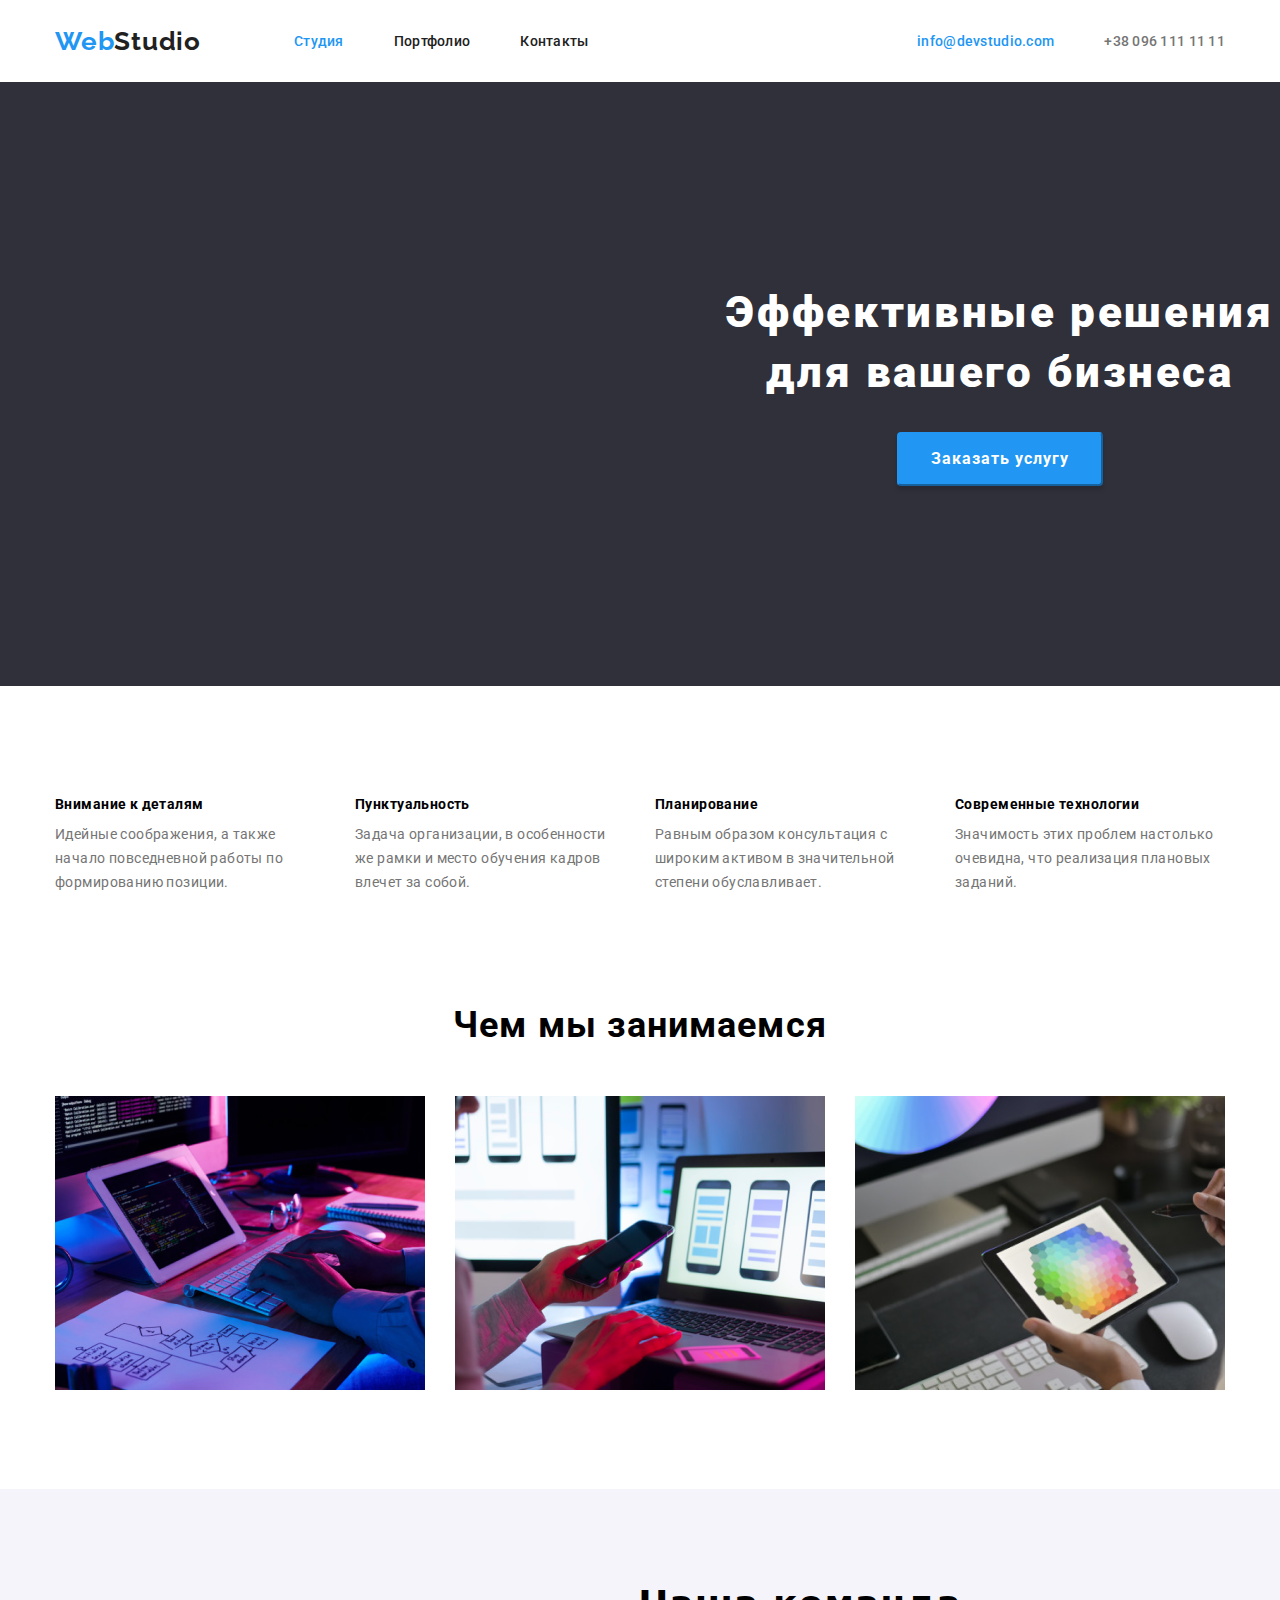
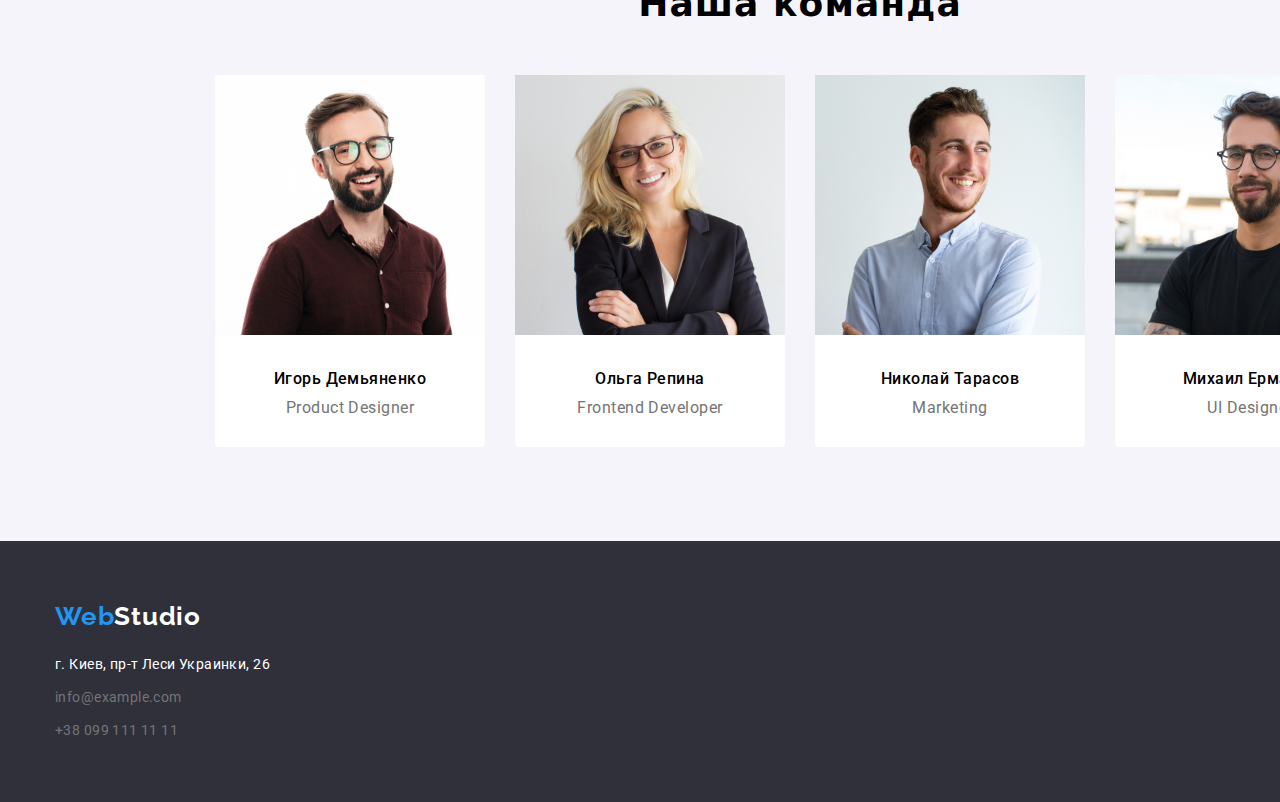
<file: src/index.html>
<!DOCTYPE html>
<html lang="ru">
  <head>
    <meta charset="UTF-8" />
    <meta name="viewport" content="width=device-width, initial-scale=1.0" />
    <title>Заголовок страницы</title>
    <link
      rel="stylesheet"
      href="https://cdnjs.cloudflare.com/ajax/libs/modern-normalize/1.0.0/modern-normalize.min.css"
      integrity="sha512-ISS7cAi1PEhQ8jnbJpJZMd29NlhNj4AWYyLOSp2CE/CsHxTCu+r+t0D2yoJudVrd0/8fTVPUVDzY5Tvli75u/g=="
      crossorigin="anonymous"
    />
    <link
    rel="stylesheet"
    href="https://cdnjs.cloudflare.com/ajax/libs/modern-normalize/1.0.0/modern-normalize.min.css"
  />
  <link rel="preconnect" href="https://fonts.gstatic.com" />
  <link rel="preconnect" href="https://fonts.gstatic.com" />
  <link
    href="https://fonts.googleapis.com/css2?family=Raleway:wght@400;500;700&family=Roboto:wght@400;500;700&display=swap"
    rel="stylesheet"
  />
  <link rel="stylesheet" href="./style.css">
  </head>
  <body>
    
    <header class="header">
      <div class="container">
      <div class="site-nav">
        <a class="header-logo" href=""
          >Web<span class="header-logo-span">Studio</span></a
        >
        <nav class="header-nav">
          <ul class="header-nav-list list">
            <li class="item">
              <a href="./index.html" class="link hover-item">Студия</a>
            </li>
            <li class="item">
              <a href="./portfolio.html" class="link">Портфолио</a>
            </li>
            <li class="item">
              <a href="" class="link">Контакты</a>
            </li>
          </ul>
        </nav>
        <ul class="header-nav-contacts list">
          <li class="item">
            <a href="" class="link hover-item">info@devstudio.com</a>
          </li>
          <li class="item">
            <a href="" class="link">+38 096 111 11 11</a>
          </li>
        </ul>
      </div>
    </div>
    </header>
 
    <main>
      
        <section class="section-hero">
          <div class="container-more">
          <h1 class="hero-title">Эффективные решения<br>для вашего бизнеса</h1>
          <button type="button" class="hero-button">Заказать услугу</button>
        </div>
        </section>
    
     
      <section class="section-advantages">
        <div class="container">
        <h2 hidden>Наши преимущества</h2>
        <ul class="list advantages-list">
          <li class="item">
            <h3 class="advantages-title">Внимание к деталям</h3>
            <p class="advantages-text">
              Идейные соображения, а также начало повседневной работы по
              формированию позиции.
            </p>
          </li>
          <li class="item">
            <h3 class="advantages-title">Пунктуальность</h3>
            <p class="advantages-text">
              Задача организации, в особенности же рамки и место обучения кадров
              влечет за собой.
            </p>
          </li>
          <li class="item">
            <h3 class="advantages-title">Планирование</h3>
            <p class="advantages-text">
              Равным образом консультация с широким активом в значительной
              степени обуславливает.
            </p>
          </li>
          <li class="item">
            <h3 class="advantages-title">Современные технологии</h3>
            <p class="advantages-text">
              Значимость этих проблем настолько очевидна, что реализация
              плановых заданий.
            </p>
          </li>
        </ul>
      </div>
      </section>
      <section class="section-occupation">
        <div class="container">
        <h2 class="occupation-title">Чем мы занимаемся</h2>
        <ul class="occupation-list list">
          <li class="item">
            <img
              src="./index_img/img.png"
              width="370"
              alt="планшет на клавиатуре"
            />
          </li>
          <li class="item">
            <img
              src="./index_img/img(1).png"
              width="370"
              alt="ноутбук и телефон"
            />
          </li>
          <li class="item">
            <img src="./index_img/img(2).png" width="370" alt="планшет" />
          </li>
        </ul>
      </div>
      </section>
     
      <section class="section-team">
        <div class="container-more">
        <h2 class="team-title">Наша команда</h2>
        <ul class="list list-team">
          <li class="item">
            <div class="team-name-job-container">
            <img src="./index_img/img(3).png" width="270" alt="Лицо Игоря" />
            
              <h3 class="team-name">Игорь Демьяненко</h3>
              <p class="team-job">Product Designer</p>
            </div>
            
          </li>
          <li class="item">
            <div class="team-name-job-container">
            <img src="./index_img/img(4).png" width="270" alt="Лицо Ольги" />
           
              <h3 class="team-name">Ольга Репина</h3>
              <p class="team-job">Frontend Developer</p>
            </div>
            
          </li>
          <li class="item">
            <div class="team-name-job-container">
            <img src="./index_img/img(5).png" width="270" alt="Лицо Николая" />
       
              <h3 class="team-name">Николай Тарасов</h3>
              <p class="team-job">Marketing</p>
            </div>
           
          </li>
          <li class="item">
            <div class="team-name-job-container">
            <img src="./index_img/img(6).png" width="270" alt="Лицо Михаила" />
            
              <h3 class="team-name">Михаил Ермаков</h3>
              <p class="team-job">UI Designer</p>
            </div>
            
          </li>
        </ul>
      </div>
      </section>
   
    </main>

    <footer class="footer">
      <div class="container">
        <a class="footer-logo" href=""
          >Web<span class="footer-logo-span white-span">Studio</span></a
        >
        <address class="footer-adress">
          г. Киев, пр-т Леси Украинки, 26
          <ul class="list footer-list">
            <li class="item">
              <a href="" class="link">info@example.com</a>
            </li>
            <li class="item">
              <a href="" class="link">+38 099 111 11 11</a>
            </li>
          </ul>
        </address>
      </div>
    </footer>
 
  </body>
</html>
</file>
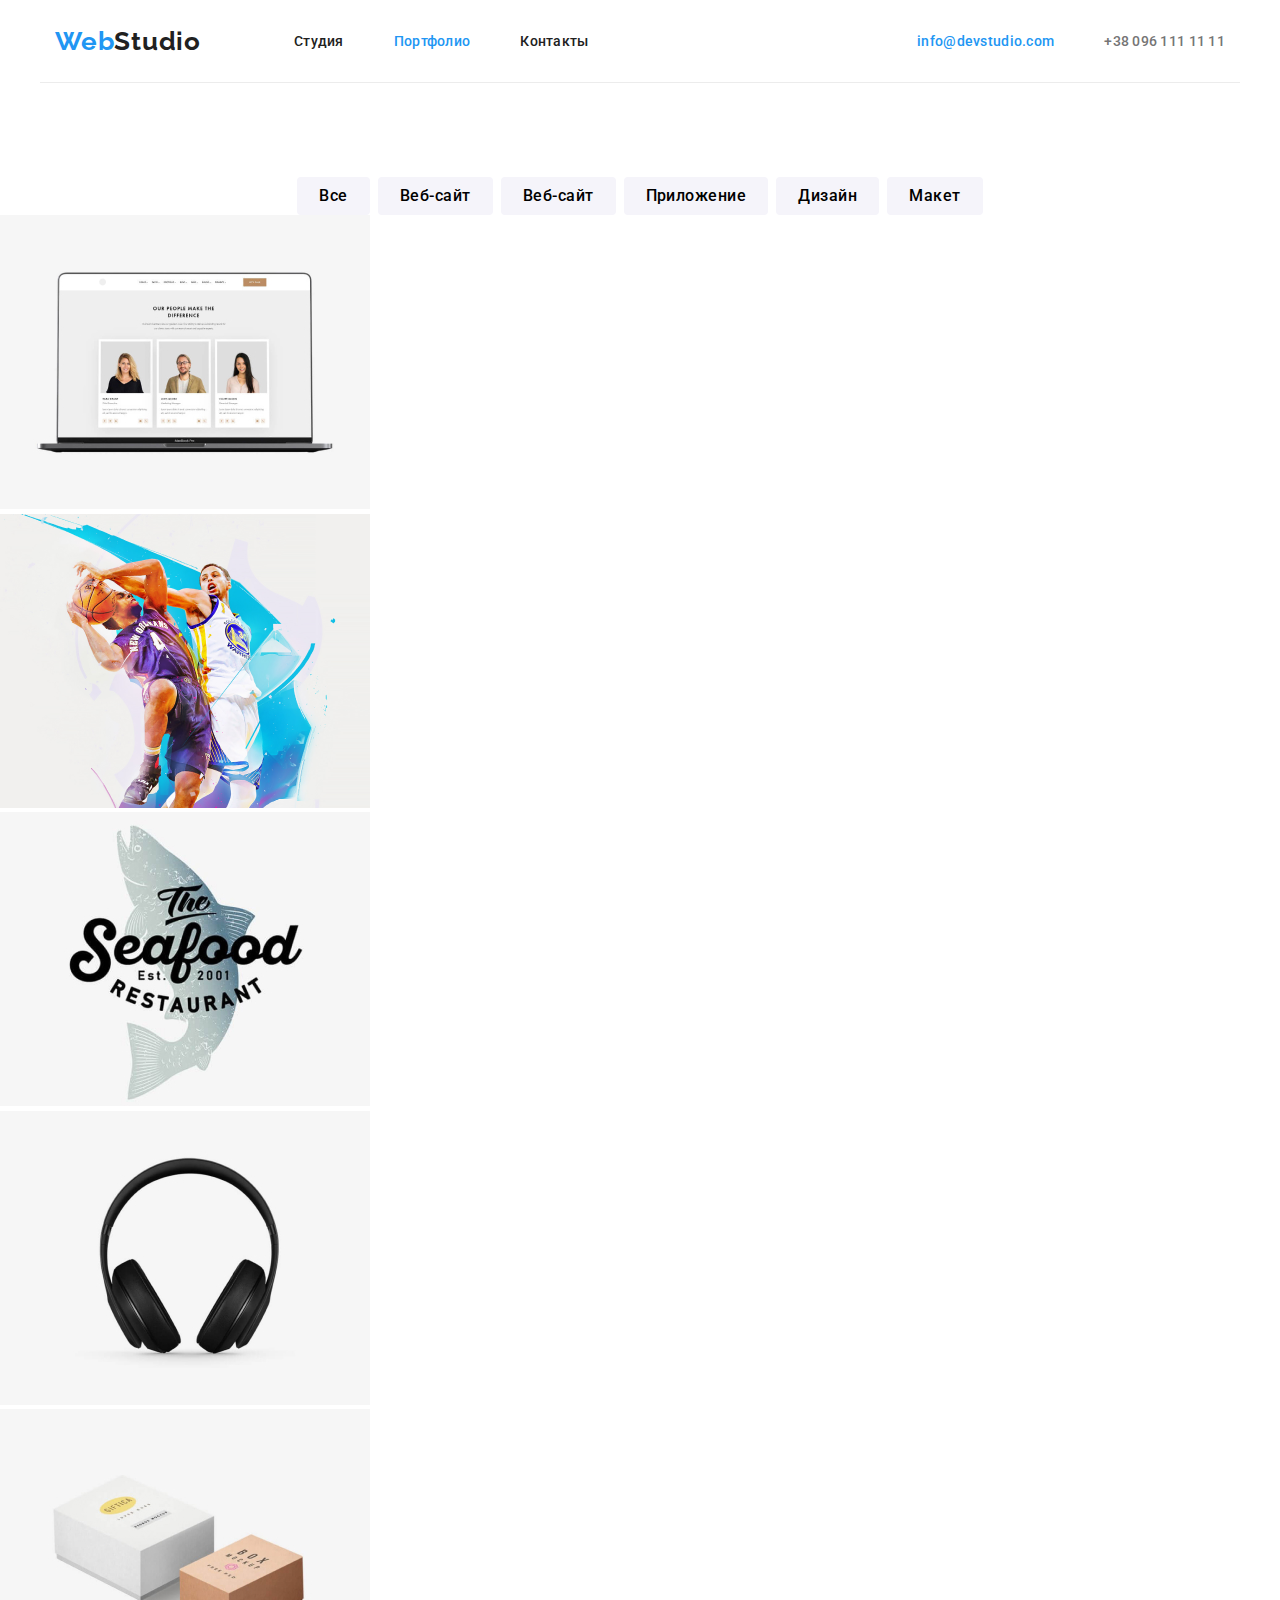
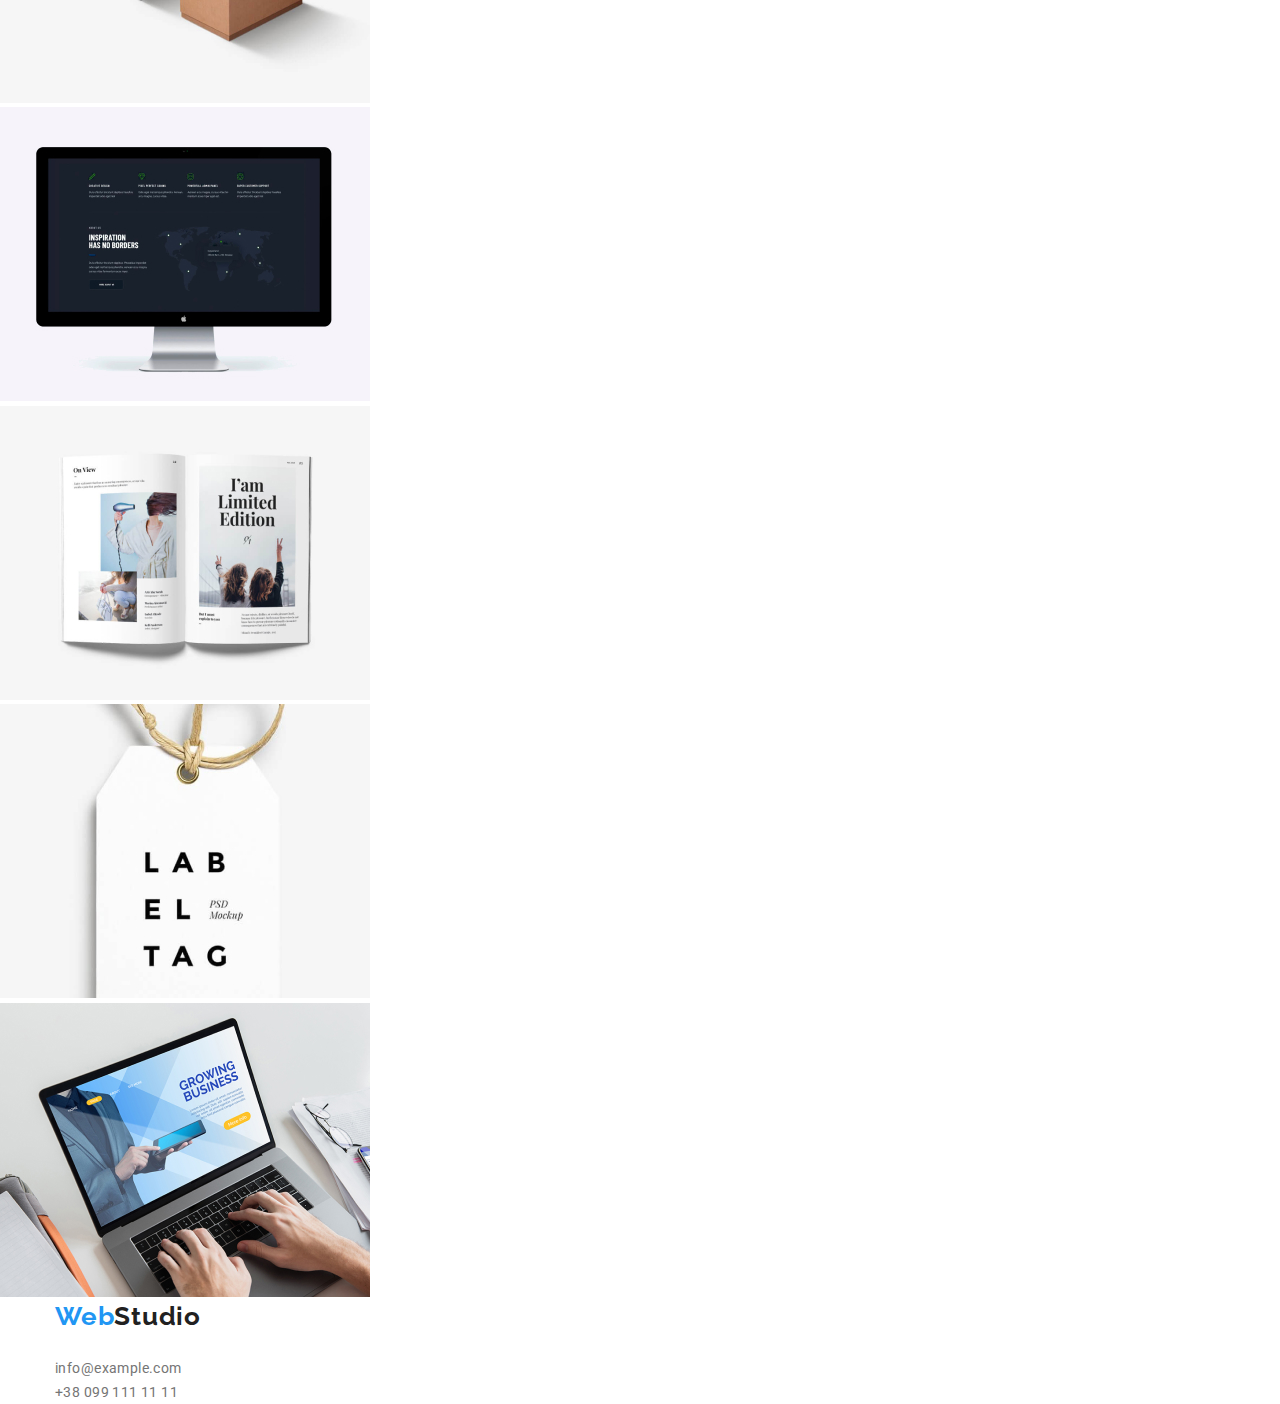
<file: src/portfolio.html>
<!DOCTYPE html>
<html lang="ru">
  <head>
    <meta charset="UTF-8" />
    <meta name="viewport" content="width=device-width, initial-scale=1.0" />
    <title>Заголовок страницы</title>
    <link
      rel="stylesheet"
      href="https://cdnjs.cloudflare.com/ajax/libs/modern-normalize/1.0.0/modern-normalize.min.css"
      integrity="sha512-ISS7cAi1PEhQ8jnbJpJZMd29NlhNj4AWYyLOSp2CE/CsHxTCu+r+t0D2yoJudVrd0/8fTVPUVDzY5Tvli75u/g=="
      crossorigin="anonymous"
    />
    <link
    rel="stylesheet"
    href="https://cdnjs.cloudflare.com/ajax/libs/modern-normalize/1.0.0/modern-normalize.min.css"
  />
  <link rel="preconnect" href="https://fonts.gstatic.com" />
  <link rel="preconnect" href="https://fonts.gstatic.com" />
  <link
    href="https://fonts.googleapis.com/css2?family=Raleway:wght@400;500;700&family=Roboto:wght@400;500;700&display=swap"
    rel="stylesheet"
  />
  <link rel="stylesheet" href="./stile.css">
  </head>
  <body>
    <header>
      <div class="container site-nav">
        <a class="header-logo" href=""
          >Web<span class="header-logo-span">Studio</span></a >
        <nav>
          <ul class="header-nav list">
            <li class="item">
              <a href="./index.html" class="link">Студия</a>
            </li>
            <li class="item">
              <a href="./portfolio.html" class="link hover-item">Портфолио</a>
            </li>
            <li class="item">
              <a href="" class="link">Контакты</a>
            </li>
          </ul>
        </nav>
        <ul class="header-nav-contacts list">
          <li class="item">
            <a href="" class="link hover-item">info@devstudio.com</a>
          </li>
          <li class="item">
            <a href="" class="link">+38 096 111 11 11</a>
          </li>
        </ul>
      </div>
    </header>
    <main>
      <section>
        <h2 hidden>Наши услуги</h2>
        <ul class="list button-list">
          <li class="item"><button type="button" class="section-button">Все</button></li>
          <li class="item">
            <button type="button" class="section-button">Веб-сайт</button>
          </li>
          <li class="item">
            <button type="button" class="section-button">Веб-сайт</button>
          </li>
          <li class="item">
            <button type="button" class="section-button">Приложение</button>
          </li>
          <li class="item"><button type="button" class="section-button">Дизайн</button></li>
          <li class="item"><button type="button" class="section-button">Макет</button></li>
        </ul>
        <ul class="list img-list">
          <li class="item">
            <img src="./portfolio_img/img(9).jpg" width="370" alt="картинка1" />
          </li>
          <li class="item">
            <img src="./portfolio_img/img(1) (1).png" width="370" alt="картинка2" />
          </li>
          <li class="item">
            <img src="./portfolio_img/img(2).jpg" width="370" alt="картинка3" />
          </li>
          <li class="item">
            <img src="./portfolio_img/img(4).jpg" width="370" alt="картинка4" />
          </li>
          <li class="item">
            <img src="./portfolio_img/img(5).jpg" width="370" alt="картинка5" />
          </li>
          <li class="item">
            <img src="./portfolio_img/img(10).jpg" width="370" alt="картинка6" />
          </li>
          <li class="item">
            <img src="./portfolio_img/img(6).jpg" width="370" alt="картинка7" />
          </li>
          <li class="item">
            <img src="./portfolio_img/img(7).jpg" width="370" alt="картинка8" />
          </li>
          <li class="item">
            <img src="./portfolio_img/img(8).jpg" width="370" alt="картинка9" />
          </li>
        </ul>
      </section>
    </main>
    <footer class="footer">
      <div class="container">
        <a class="footer-logo" href="./portfolio.html"
          >Web<span class="footer-logo-span">Studio</span></a
        >
        <address class="footer-adress">
          г. Киев, пр-т Леси Украинки, 26
          <ul class="list footer-list">
            <li class="item">
              <a href="" class="link">info@example.com</a>
            </li>
            <li class="item">
              <a href="" class="link">+38 099 111 11 11</a>
            </li>
          </ul>
        </address>
      </div>
    </footer>
  </body>
</html>
</file>
<file: src/style.css>
:root {
    --primary-color: #212121;
    --no-primary-color: #757575;
    --nav-color: #2196f3;
    --white: #ffffff;
    --background: #2f303a;
    --white-tel-em: rgba(255, 255, 255, 0.6);
    --border-color: #ececec;
    --items-color: #eeeeee;
    --team-background: #F5F4FA;
  }
  *,
*::before,
*::after {
  box-sizing: border-box;
}
.container {
    width: 1200px;
    margin: 0 auto;
    padding: 0 15px;  
}
.container-more {
    width: 1600px;
    margin: 0 auto;
    padding: 0 15px;  
}
  /* Стили Хедера*/
  .header-logo {
    font-family: "Raleway", sans-serif;
    font-size: 26px;
    font-style: normal;
    font-weight: 700;
    line-height: 31px;
    letter-spacing: 0.03em;
    text-decoration: none;
    color: var(--nav-color);
    padding-top: 24px;
    padding-bottom: 24px;
  }
  .list {
    list-style: none;
  }
  .site-nav {
      display: flex;
      align-items: center;
  }
  .header-nav-list {
      display: flex;
  }
  .header-nav-contacts {
      display: flex;
     
      padding: 0;
      margin: 0px 0px 0px auto;
  }
  .header-logo-span {
    color: var(--primary-color);
  }
  .header-nav-list {
      padding: 0;
      margin: 0;
  }
  .header-nav-list .link {
    font-family: "Roboto", sans-serif;
    font-style: normal;
    font-weight: 500;
    font-size: 14px;
    line-height: 16px;
    letter-spacing: 0.02em;
    color: var(--primary-color);
    text-decoration: none;
  }
  .header-nav-list .item {
      margin-left: 50px;
      padding-top: 32px;
      padding-bottom: 32px;
  }
  .header-nav-list .item:first-child {
    margin-left: 93px;
}
  
  .header-nav-contacts .link {
    font-family: "Roboto", sans-serif;
    font-style: normal;
    font-weight: 500;
    font-size: 14px;
    line-height: 16px;
    letter-spacing: 0.02em;
    color: var(--no-primary-color);
    text-decoration: none;
  }
  .header-nav-contacts .item {
      margin-left: 50px;
      padding-top: 32px;
      padding-bottom: 32px;
  }
  .header-nav-contacts .item:first-child {
    margin-left: 0px;
}
  .header-nav-list .hover-item {
    color: var(--nav-color);
  }
  .header-nav-contacts .hover-item {
    color: var(--nav-color);
  }
  .header-nav-list .link:hover,
  .header-nav-list .link:focus {
    color: var(--nav-color);
  }
  .header-nav-contacts .link:hover,
  .header-nav-contacts .link:focus {
    color: var(--nav-color);
  }
  .header-nav-list .hover-item:hover,
  .header-nav-list .hover-item:focus {
    color: var(--primary-color);
  }
  .header-nav-contacts .hover-item:hover,
  .header-nav-contacts .hover-item:focus {
    color: var(--no-primary-color);
  }
  /* Стили героя*/
  .section-hero {
      background-color: var(--background);
      padding: 200px;
  }
  .hero-title {
    font-family: "Roboto", sans-serif;
    font-size: 44px;
    font-style: normal;
    font-weight: 900;
    line-height: 60px;
    letter-spacing: 0.06em;
    color: var(--white);
    text-align: center;
    margin: 0;
  }
  .hero-button {
    display: block;
    margin-left: auto;
    margin-right: auto;
    padding: 10px 32px;
    margin-top: 30px;
    font-family: "Roboto", sans-serif;
    font-size: 16px;
    font-style: normal;
    font-weight: 700;
    line-height: 30px;
    letter-spacing: 0.06em;
    background-color: var(--nav-color);
    border-radius: 4px;
    border-color: var(--nav-color);
    color: var(--white);
   box-shadow: 0px 4px 4px rgba(0, 0, 0, 0.15);
  }
  /*Секция преимуществ*/
  .section-advantages {
      padding: 94px 0px;
  }
  .advantages-list {
      display: flex;
  }
  .advantages-title {
    font-family: "Roboto", sans-serif;
    font-size: 14px;
    font-style: normal;
    font-weight: 700;
    line-height: 16px;
    letter-spacing: 0.03em;
    margin: 0px 0px 10px 0px;
  }
  .advantages-text {
    font-family: "Roboto", sans-serif;
    font-size: 14px;
    font-style: normal;
    font-weight: 400;
    line-height: 24px;
    letter-spacing: 0.03em;
    color: var(--no-primary-color);
    width: 270px;
    margin: 0px;
  }
  .advantages-list {
      padding-left: 0px;
  }
  .advantages-list .item {
   margin-left: 30px;
  }
  .advantages-list .item:first-child {
    margin-left: 0px;
   }
  /*Секция  занятий */
  .section-occupation {
      padding-bottom: 94px;
  }
  .occupation-title {
    font-family: "Roboto", sans-serif;
    font-size: 36px;
    font-style: normal;
    font-weight: 700;
    line-height: 42px;
    letter-spacing: 0.03em;
    margin: 0px 0px 50px 0px;
    text-align: center;
  }
  .occupation-list {
      display: flex;
      padding: 0;
      margin: 0;
  }
  .occupation-list .item {
  margin-left: 30px;
  }
  .occupation-list .item:first-child {
    margin-left: 0px;
    }
  /*Секция  команды */
  .section-team {
      padding: 94px 0px;
      background-color: var(--team-background);
  }
  .list-team { 
      display: flex;
      padding: 0px;
      margin: 0px;
      justify-content: center;
  }
  .list-team .item {
      margin-left: 30px;
  }
  .list-team .item:first-child {
    margin-left: 0px;
}
  .team-title {
      text-align: center;
      margin: 0px 0px 50px 0px;
      font-style: normal;
      font-weight: bold;
      font-size: 36px;
      line-height: 42px;
      text-align: center;
      letter-spacing: 0.03em;
    
  }
  .team-name {
    font-family: "Roboto", sans-serif;
    font-size: 16px;
    font-style: normal;
    font-weight: 500;
    line-height: 19px;
    letter-spacing: 0.03em;
    margin: 0;
    text-align: center;
    padding-top: 30px;
    margin-bottom: 10px;
  }
  .team-job {
    font-family: "Roboto", sans-serif;
    font-size: 16px;
    font-style: normal;
    font-weight: 400;
    line-height: 19px;
    letter-spacing: 0.03em;
    color: var(--no-primary-color);
    margin: 0;
    text-align: center;
    padding-bottom: 30px;
  }
  .team-name-job-container {
      background-color: var(--white);
      border-radius: 4px;
  }
  /*Стили Футера */
  .footer {
      background-color: var(--background);
      padding: 60px 0px;
  }
  .footer-logo {
    font-family: "Raleway", sans-serif;
    font-size: 26px;
    font-style: normal;
    font-weight: 700;
    line-height: 31px;
    letter-spacing: 0.03em;
    text-decoration: none;
    color: #2196f3;
  }
  .footer-logo-span {
    color: black;
  }
  .footer-adress {
    font-family: "Roboto", sans-serif;
    font-size: 14px;
    font-style: normal;
    font-weight: 400;
    line-height: 24px;
    letter-spacing: 0.03em;
    color: white;
    margin-top: 20px;
  }
  .footer-list {
     margin: 0;
     padding: 0;
  }
  .footer-list .item {
      margin-top: 9px;
  }
  .footer-list .link {
    font-family: "Roboto", sans-serif;
    font-size: 14px;
    font-style: normal;
    font-weight: 400;
    line-height: 24px;
    letter-spacing: 0.03em;
    color: var(--no-primary-color);
    text-decoration: none;
  }
  .footer-list .link:hover {
    color: var(--nav-color);
  }
  .white-span {
      color: var(--white);
  }
</file>
<file: src/stile.css>
:root {
    --primary-color: #212121;
    --no-primary-color: #757575;
    --nav-color: #2196f3;
    --white: #ffffff;
    --background: #2f303a;
    --white-tel-em: rgba(255, 255, 255, 0.6);
    --border-color: #ececec;
    --items-color: #eeeeee;
    --button-color: #F5F4FA;
  }
  body {
    font-family: "Roboto", sans-serif;
  }
  *,
  *::before,
  *::after {
    box-sizing: border-box;
  }
  .container {
      width: 1200px;
      margin: 0 auto;
      padding: 0 15px;  
  }
  ul {
      padding: 0;
      margin: 0;
  }
  /* Стили Хедера*/
  .site-nav {
    display: flex;
    align-items: center;
    border-bottom: 1px solid var(--border-color);
  }
  .header-logo {
    font-family: "Raleway", sans-serif;
    font-size: 26px;
    font-style: normal;
    font-weight: 700;
    line-height: 31px;
    letter-spacing: 0.03em;
    text-decoration: none;
    color: var(--nav-color);
    padding: 24px 0px;
  }
  .list {
    list-style: none;
  }
  .header-logo-span {
    color: var(--primary-color);
  }
  .header-nav {
      display: flex;
  }
  .header-nav .item {
      margin-left: 50px;
      padding: 32px 0px;
  }
  .header-nav .item:first-child {
    margin-left: 93px;
}
  .header-nav .link {
    font-style: normal;
    font-weight: 500;
    font-size: 14px;
    line-height: 16px;
    letter-spacing: 0.02em;
    color: var(--primary-color);
    text-decoration: none;
  }
  .header-nav-contacts .item {
      margin-left: 50px;
      padding: 32px 0px;
  }
  .header-nav-contacts .item:first-child {
    margin-left: 0px;
}
  .header-nav-contacts {
      display: flex;
      margin-left: auto;
  }
  .header-nav-contacts .link {
    font-style: normal;
    font-weight: 500;
    font-size: 14px;
    line-height: 16px;
    letter-spacing: 0.02em;
    color: var(--no-primary-color);
    text-decoration: none;
  }
  .header-nav .hover-item {
    color: var(--nav-color);
  }
  .header-nav-contacts .hover-item {
    color: var(--nav-color);
  }
  .header-nav .link:hover,
  .header-nav .link:focus {
    color: var(--nav-color);
  }
  .header-nav-contacts .link:hover,
  .header-nav-contacts .link:focus {
    color: var(--nav-color);
  }
  .header-nav .hover-item:hover,
  .header-nav .hover-item:focus {
    color: var(--primary-color);
  }
  .header-nav-contacts .hover-item:hover,
  .header-nav-contacts .hover-item:focus {
    color: var(--no-primary-color);
  }
  /* Секция картинок */
  .button-list {
      display: flex;
      justify-content: center;
      margin-top: 94px;
  }
  .button-list .item {
      margin-right: 8px;
  }
  .button-list .item:last-child {
    margin-right: 0px;
}
  .section-button {
    font-size: 16px;
    font-style: normal;
    font-weight: 500;
    line-height: 26px;
    letter-spacing: 0.03em;
    text-align: center;
    text-decoration: none;
    padding: 6px 22px;
    background-color: var(--button-color);
    border-radius: 4px;
    border: none;
  }
  .section-button:hover {
    color: var(--white);
    background-color: var(--nav-color);
  }
  .list {
    list-style: none;
  }
  /*Стили Футера */
  .footer-logo {
    font-family: "Raleway", sans-serif;
    font-size: 26px;
    font-style: normal;
    font-weight: 700;
    line-height: 31px;
    letter-spacing: 0.03em;
    text-decoration: none;
    color: var(--nav-color);
  }
  .footer-logo-span {
    color: var(--primary-color);
  }
  .footer-adress {
    font-size: 14px;
    font-style: normal;
    font-weight: 400;
    line-height: 24px;
    letter-spacing: 0.03em;
    color: var(--white);
  }
  .footer-list .link {
    font-size: 14px;
    font-style: normal;
    font-weight: 400;
    line-height: 24px;
    letter-spacing: 0.03em;
    color: var(--no-primary-color);
    text-decoration: none;
  }
  .footer-list .link:hover {
    color: var(--nav-color);
  }
</file>
